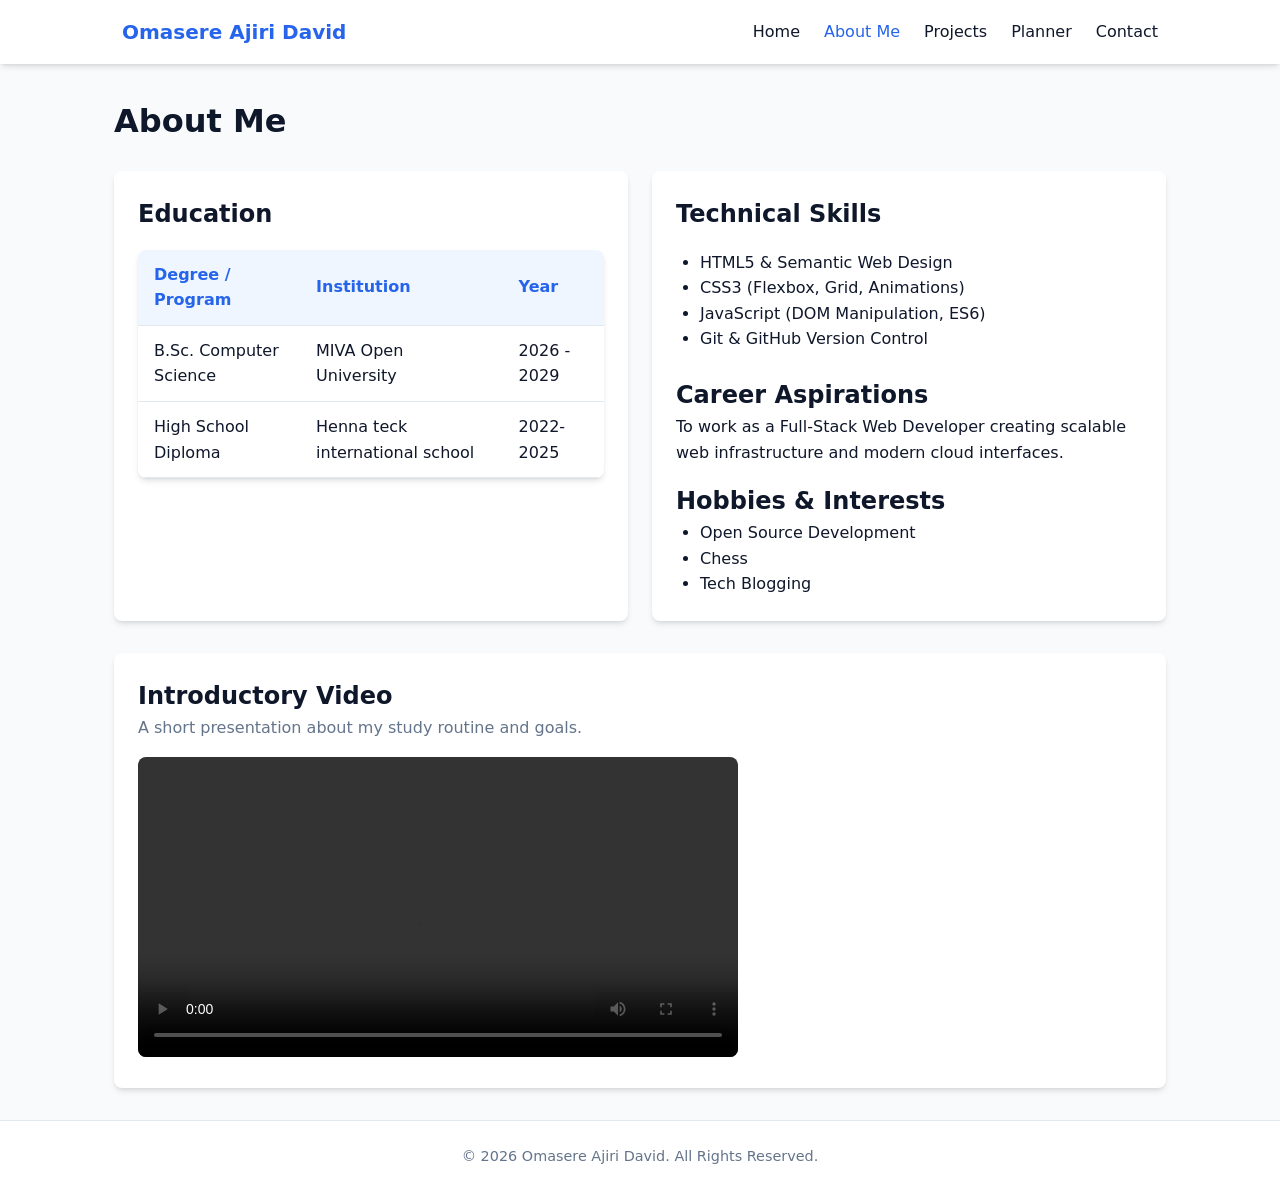
<file: about.html>
<!DOCTYPE html>
<html lang="en">
<head>
  <meta charset="UTF-8">
  <meta name="viewport" content="width=device-width, initial-scale=1.0">
  <title>About Me | Student Portfolio</title>
  <link rel="stylesheet" href="css/style.css">
</head>
<body>

  <header>
    <nav>
      <a href="index.html" class="logo">Omasere Ajiri David</a>
      <ul class="nav-links">
        <li><a href="index.html">Home</a></li>
        <li><a href="about.html" class="active">About Me</a></li>
        <li><a href="projects.html">Projects</a></li>
        <li><a href="planner.html">Planner</a></li>
        <li><a href="contact.html">Contact</a></li>
      </ul>
    </nav>
  </header>

  <main>
    <h1 style="margin-bottom: 1.5rem;">About Me</h1>

    <div class="grid-2">
      <!-- Educational Background -->
      <section class="card">
        <h2>Education</h2>
        <table>
          <thead>
            <tr>
              <th>Degree / Program</th>
              <th>Institution</th>
              <th>Year</th>
            </tr>
          </thead>
          <tbody>
            <tr>
              <td>B.Sc. Computer Science</td>
              <td>MIVA Open University</td>
              <td>2026 - 2029</td>
            </tr>
            <tr>
              <td>High School Diploma</td>
              <td>Henna teck international school</td>
              <td>2022-2025</td>
            </tr>
          </tbody>
        </table>
      </section>

      <!-- Technical Skills & Hobbies -->
      <section class="card">
        <h2>Technical Skills</h2>
        <ul style="margin: 1rem 0 1.5rem 1.5rem;">
          <li>HTML5 & Semantic Web Design</li>
          <li>CSS3 (Flexbox, Grid, Animations)</li>
          <li>JavaScript (DOM Manipulation, ES6)</li>
          <li>Git & GitHub Version Control</li>
        </ul>

        <h2>Career Aspirations</h2>
        <p style="margin-bottom: 1rem;">To work as a Full-Stack Web Developer creating scalable web infrastructure and modern cloud interfaces.</p>

        <h2>Hobbies & Interests</h2>
        <ul style="margin-left: 1.5rem;">
          <li>Open Source Development</li>
          <li>Chess</li>
          <li>Tech Blogging</li>
        </ul>
      </section>
    </div>

    <!-- Multimedia Requirement -->
    <section class="card" style="margin-top: 2rem;">
      <h2>Introductory Video</h2>
      <p style="margin-bottom: 1rem; color: var(--text-muted);">A short presentation about my study routine and goals.</p>
      <video controls style="width: 100%; max-width: 600px; border-radius: var(--radius);">
        <source src="https://www.w3schools.com/html/mov_bbb.mp4" type="video/mp4">
        Your browser does not support the video tag.
      </video>
    </section>
  </main>

  <footer>
    <p>&copy; 2026 Omasere Ajiri David. All Rights Reserved.</p>
  </footer>

</body>
</html>
</file>
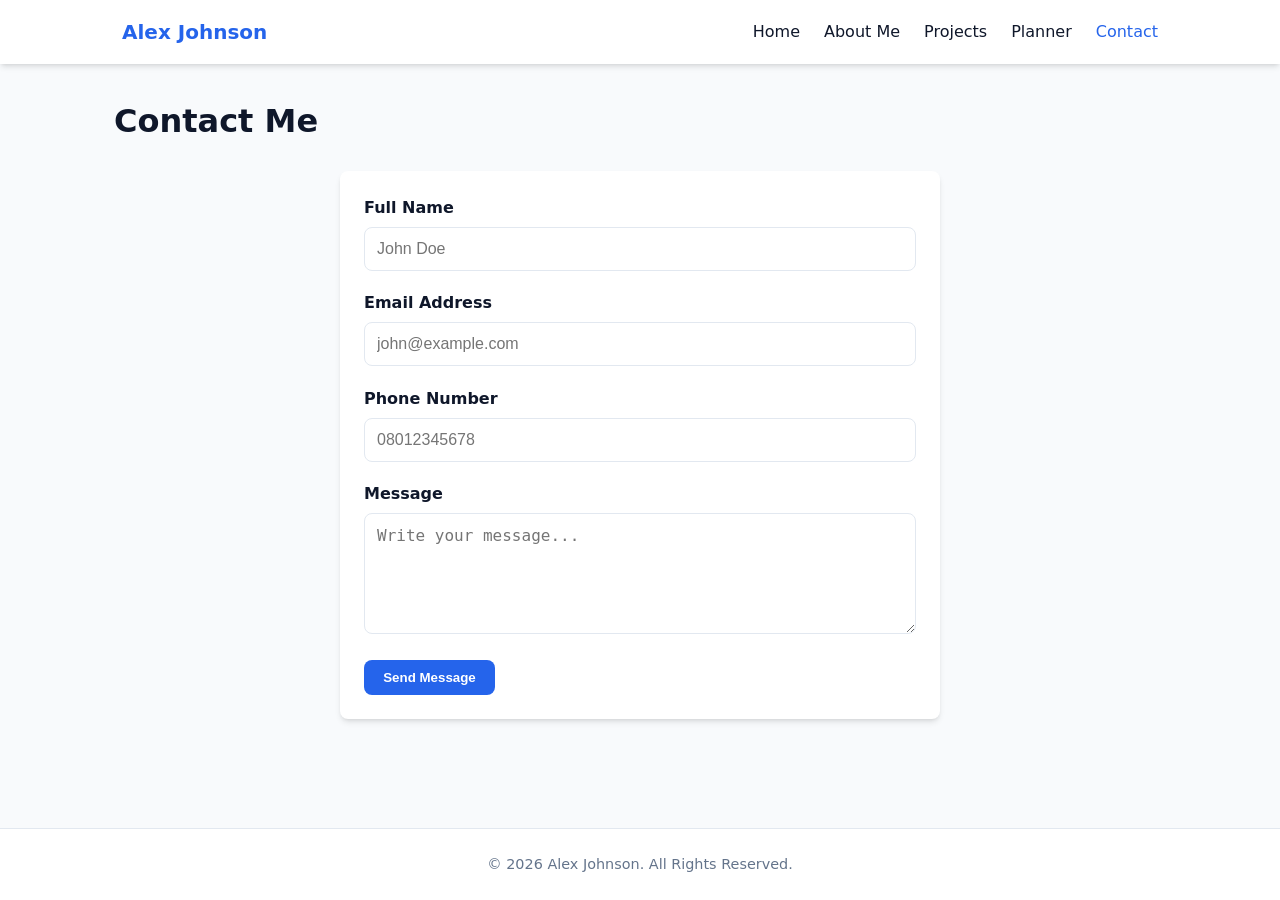
<file: contact.html>
<!DOCTYPE html>
<html lang="en">
<head>
  <meta charset="UTF-8">
  <meta name="viewport" content="width=device-width, initial-scale=1.0">
  <title>Contact | Student Portfolio</title>
  <link rel="stylesheet" href="css/style.css">
</head>
<body>

  <header>
    <nav>
      <a href="index.html" class="logo">Alex Johnson</a>
      <ul class="nav-links">
        <li><a href="index.html">Home</a></li>
        <li><a href="about.html">About Me</a></li>
        <li><a href="projects.html">Projects</a></li>
        <li><a href="planner.html">Planner</a></li>
        <li><a href="contact.html" class="active">Contact</a></li>
      </ul>
    </nav>
  </header>

  <main>
    <h1 style="margin-bottom: 1.5rem;">Contact Me</h1>

    <div class="card" style="max-width: 600px; margin: 0 auto;">
      <form id="contact-form" novalidate>
        
        <div class="form-group">
          <label for="name">Full Name</label>
          <input type="text" id="name" name="name" placeholder="John Doe">
          <span class="error-msg" id="name-error">Full name is required.</span>
        </div>

        <div class="form-group">
          <label for="email">Email Address</label>
          <input type="email" id="email" name="email" placeholder="john@example.com">
          <span class="error-msg" id="email-error">Please enter a valid email address.</span>
        </div>

        <div class="form-group">
          <label for="phone">Phone Number</label>
          <input type="text" id="phone" name="phone" placeholder="08012345678">
          <span class="error-msg" id="phone-error">Phone number must contain digits only.</span>
        </div>

        <div class="form-group">
          <label for="message">Message</label>
          <textarea id="message" name="message" rows="5" placeholder="Write your message..."></textarea>
          <span class="error-msg" id="message-error">Message field cannot be empty.</span>
        </div>

        <button type="submit" class="btn">Send Message</button>
      </form>
    </div>
  </main>

  <footer>
    <p>&copy; 2026 Alex Johnson. All Rights Reserved.</p>
  </footer>

  <script src="js/contact.js"></script>
</body>
</html>
</file>
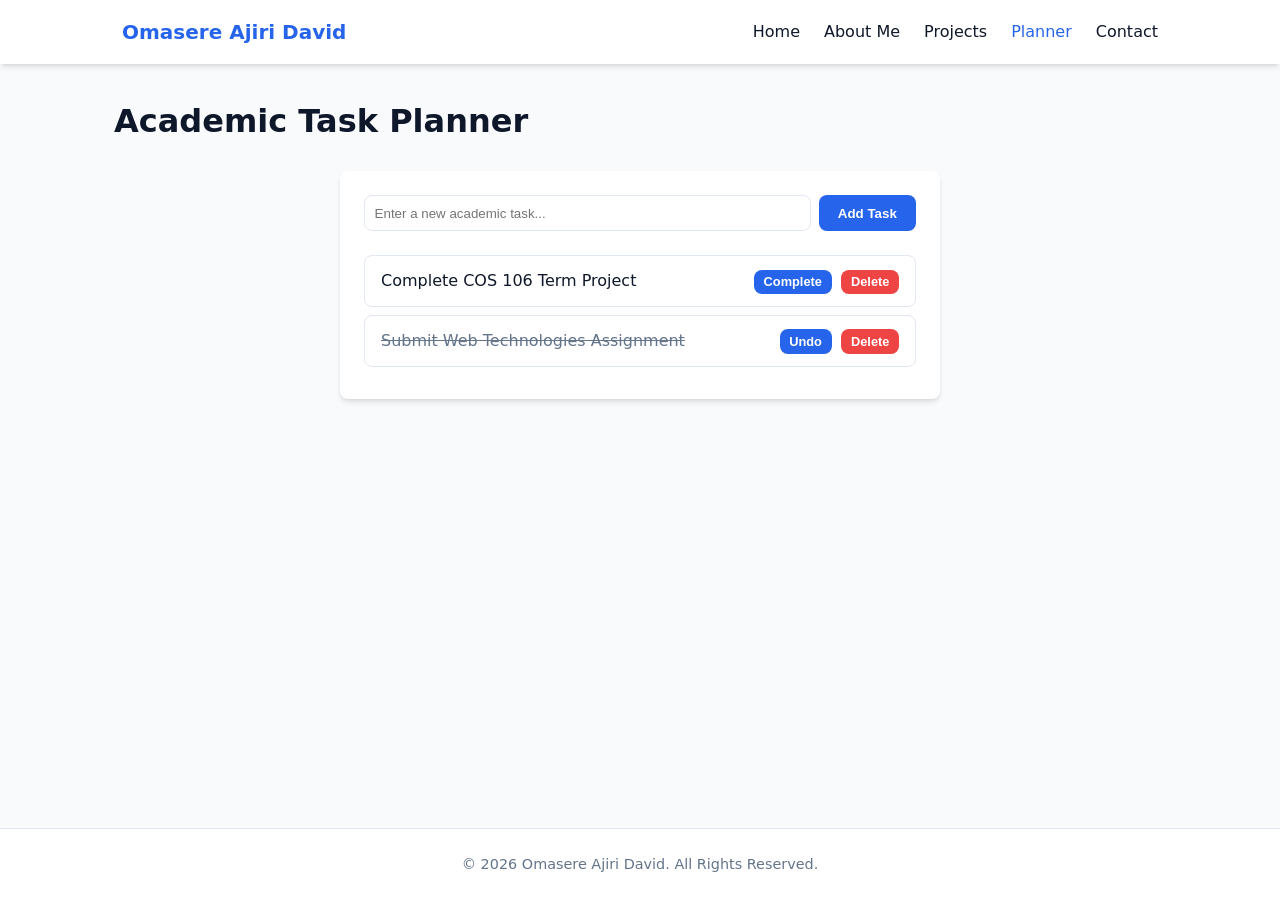
<file: planner.html>
<!DOCTYPE html>
<html lang="en">
<head>
  <meta charset="UTF-8">
  <meta name="viewport" content="width=device-width, initial-scale=1.0">
  <title>Academic Planner | Student Portfolio</title>
  <link rel="stylesheet" href="css/style.css">
</head>
<body>

  <header>
    <nav>
      <a href="index.html" class="logo">Omasere Ajiri David</a>
      <ul class="nav-links">
        <li><a href="index.html">Home</a></li>
        <li><a href="about.html">About Me</a></li>
        <li><a href="projects.html">Projects</a></li>
        <li><a href="planner.html" class="active">Planner</a></li>
        <li><a href="contact.html">Contact</a></li>
      </ul>
    </nav>
  </header>

  <main>
    <h1 style="margin-bottom: 1.5rem;">Academic Task Planner</h1>

    <div class="card" style="max-width: 600px; margin: 0 auto;">
      <form id="task-form" style="display: flex; gap: 0.5rem; margin-bottom: 1.5rem;">
        <input type="text" id="task-input" placeholder="Enter a new academic task..." required style="flex: 1; padding: 0.6rem; border: 1px solid var(--border-color); border-radius: var(--radius);">
        <button type="submit" class="btn">Add Task</button>
      </form>

      <div id="task-list">
        <!-- Dynamic Tasks Render Here -->
      </div>
    </div>
  </main>

  <footer>
    <p>&copy; 2026 Omasere Ajiri David. All Rights Reserved.</p>
  </footer>

  <script src="js/planner.js"></script>
</body>
</html>
</file>
<file: css/style.css>
:root {
  --primary-color: #2564eb;
  --primary-hover: #1d4ed8;
  --bg-color: #f8fafc;
  --surface-color: #ffffff;
  --text-main: #0f172a;
  --text-muted: #64748b;
  --border-color: #e2e8f0;
  --radius: 8px;
  --shadow: 0 4px 6px -1px rgba(0, 0, 0, 0.1), 0 2px 4px -2px rgba(0, 0, 0, 0.1);
  --transition: all 0.3s ease;
}

* {
  box-sizing: border-box;
  margin: 0;
  padding: 0;
}

body {
  font-family: system-ui, -apple-system, BlinkMacSystemFont, 'Segoe UI', Roboto, Oxygen, Ubuntu, Cantarell, sans-serif;
  background-color: var(--bg-color);
  color: var(--text-main);
  line-height: 1.6;
  min-height: 100vh;
  display: flex;
  flex-direction: column;
}

/* NAVBAR */
header {
  background-color: var(--surface-color);
  box-shadow: var(--shadow);
  position: sticky;
  top: 0;
  z-index: 1000;
}

nav {
  max-width: 1100px;
  margin: 0 auto;
  display: flex;
  justify-content: space-between;
  align-items: center;
  padding: 1rem 2rem;
}

.logo {
  font-size: 1.25rem;
  font-weight: 700;
  color: var(--primary-color);
  text-decoration: none;
}

.nav-links {
  display: flex;
  list-style: none;
  gap: 1.5rem;
}

.nav-links a {
  text-decoration: none;
  color: var(--text-main);
  font-weight: 500;
  transition: var(--transition);
}

.nav-links a:hover,
.nav-links a.active {
  color: var(--primary-color);
}

/* MAIN LAYOUT CONTAINER */
main {
  max-width: 1100px;
  width: 100%;
  margin: 2rem auto;
  padding: 0 1.5rem;
  flex: 1;
}

/* FOOTER */
footer {
  background-color: var(--surface-color);
  text-align: center;
  padding: 1.5rem;
  border-top: 1px solid var(--border-color);
  color: var(--text-muted);
  font-size: 0.9rem;
}

/* BUTTONS */
.btn {
  display: inline-block;
  padding: 0.6rem 1.2rem;
  background-color: var(--primary-color);
  color: white;
  border: none;
  border-radius: var(--radius);
  text-decoration: none;
  font-weight: 600;
  cursor: pointer;
  transition: var(--transition);
}

.btn:hover {
  background-color: var(--primary-hover);
  transform: translateY(-2px);
}

.btn-danger {
  background-color: #ef4444;
}

.btn-danger:hover {
  background-color: #dc2626;
}

/* HERO SECTION */
.hero {
  display: flex;
  align-items: center;
  gap: 2rem;
  background-color: var(--surface-color);
  padding: 2.5rem;
  border-radius: var(--radius);
  box-shadow: var(--shadow);
  animation: fadeIn 0.8s ease-in-out;
}

.hero-img {
  width: 180px;
  height: 180px;
  border-radius: 50%;
  object-fit: cover;
  border: 4px solid var(--primary-color);
}

/* GRID LAYOUTS */
.grid-2 {
  display: grid;
  grid-template-columns: repeat(auto-fit, minmax(300px, 1fr));
  gap: 1.5rem;
}

.grid-3 {
  display: grid;
  grid-template-columns: repeat(auto-fit, minmax(280px, 1fr));
  gap: 1.5rem;
}

/* CARDS */
.card {
  background: var(--surface-color);
  border-radius: var(--radius);
  padding: 1.5rem;
  box-shadow: var(--shadow);
  transition: var(--transition);
}

.card:hover {
  transform: translateY(-4px);
}

/* TABLES */
table {
  width: 100%;
  border-collapse: collapse;
  margin-top: 1rem;
  background: var(--surface-color);
  border-radius: var(--radius);
  overflow: hidden;
  box-shadow: var(--shadow);
}

th, td {
  padding: 0.75rem 1rem;
  text-align: left;
  border-bottom: 1px solid var(--border-color);
}

th {
  background-color: #eff6ff;
  color: var(--primary-color);
}

/* FORMS */
.form-group {
  margin-bottom: 1.2rem;
}

.form-group label {
  display: block;
  margin-bottom: 0.4rem;
  font-weight: 600;
}

.form-group input,
.form-group textarea {
  width: 100%;
  padding: 0.75rem;
  border: 1px solid var(--border-color);
  border-radius: var(--radius);
  font-size: 1rem;
}

.error-msg {
  color: #ef4444;
  font-size: 0.85rem;
  margin-top: 0.25rem;
  display: none;
}

/* TASK PLANNER */
.task-item {
  display: flex;
  justify-content: space-between;
  align-items: center;
  padding: 0.75rem 1rem;
  background: var(--surface-color);
  border: 1px solid var(--border-color);
  border-radius: var(--radius);
  margin-bottom: 0.5rem;
  transition: var(--transition);
}

.task-item.completed span {
  text-decoration: line-through;
  color: var(--text-muted);
}

/* ANIMATIONS */
@keyframes fadeIn {
  from { opacity: 0; transform: translateY(10px); }
  to { opacity: 1; transform: translateY(0); }
}

/* RESPONSIVE LAYOUT */
@media (max-width: 768px) {
  .hero {
    flex-direction: column;
    text-align: center;
  }
  .nav-links {
    gap: 0.75rem;
    font-size: 0.9rem;
  }
}
</file>
